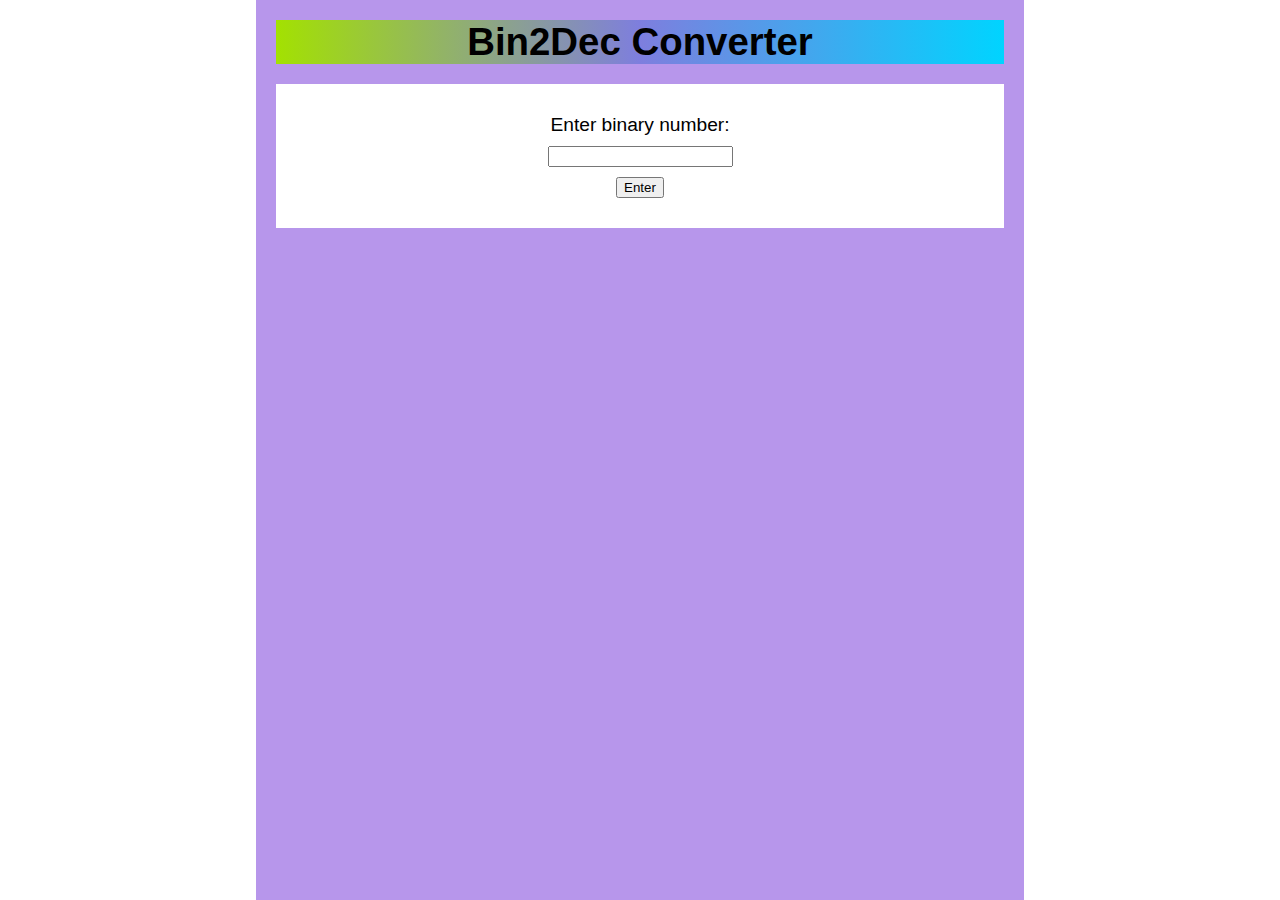
<file: bin2dec/index.html>
<!DOCTYPE html>
<html lang="en">
<head>
  <meta charset="UTF-8">
  <meta name="viewport" content="width=device-width, initial-scale=1.0">
  <meta http-equiv="X-UA-Compatible" content="ie=edge">
  <link rel="stylesheet" href="CSS/styles.css">
  <title>Practice</title>
  
</head>
<body>
  <div class="main-container">
    <h1>Bin2Dec Converter</h1>
    <div class="container">
      <main>
        <label for="binInput">Enter binary number: </label>
        <input type="text" id="binInput">
        <button>Enter</button>
        <p><span class="output"></span></p>
      </main>
    </div>
  </div>
  <script src="index.js"></script>
</body>
</html>
</file>
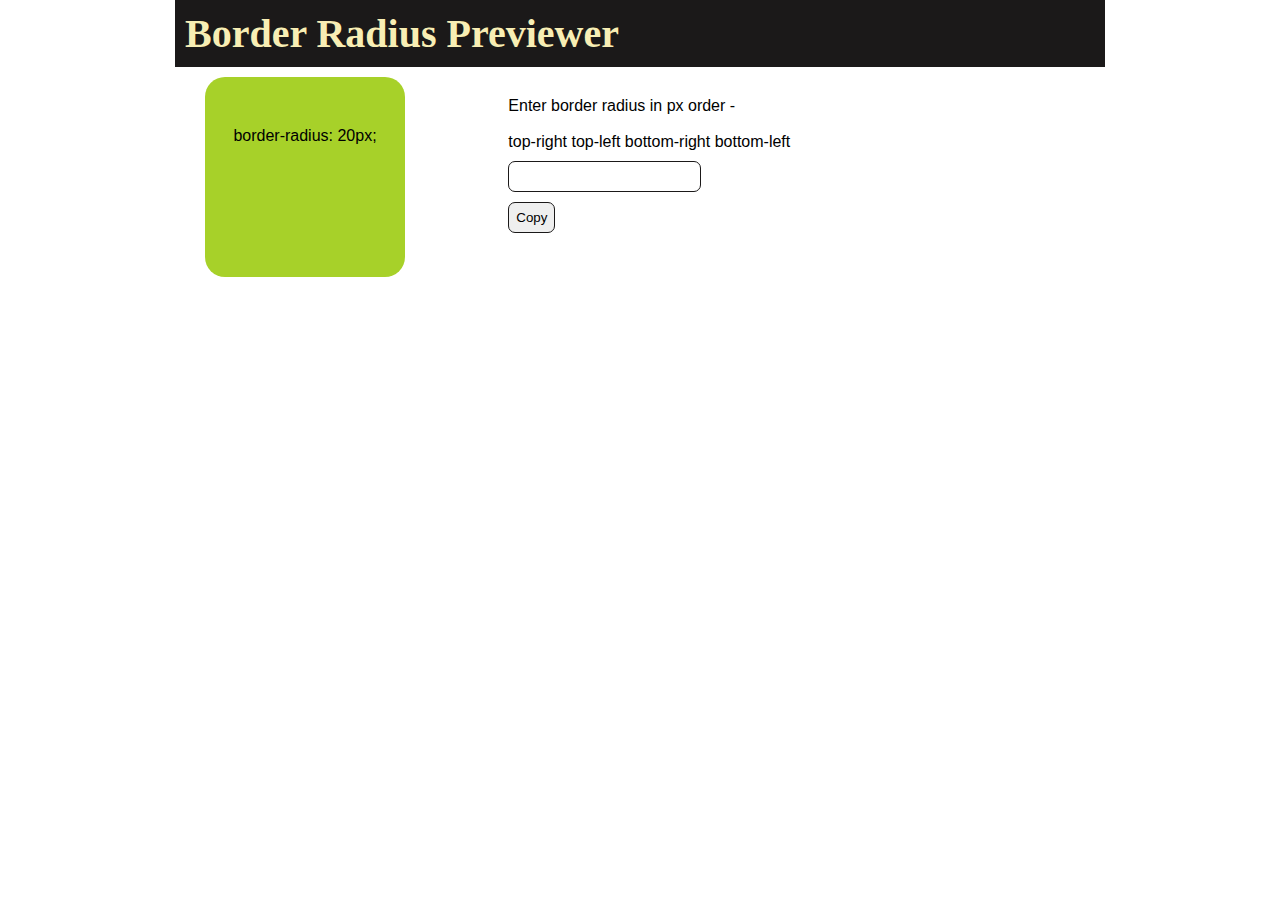
<file: border-radius/index.html>
<!DOCTYPE html>
<html lang="en">
<head>
  <meta charset="UTF-8">
  <meta name="viewport" content="width=device-width, initial-scale=1.0, maximum-scale=1, user-scalable=0">
  <meta http-equiv="X-UA-Compatible" content="ie=edge">
  <link rel="stylesheet" href="CSS/styles.css">
  <title>Border-radius Previewer</title>
</head>
<body>
  <div class="container">
    <h1>Border Radius Previewer</h1>
    <div class="container-mini">
      <div class="rect" style="border-radius: 20px;"><span class="output"></span class="output"></div>
      <div class="radius-input">
        <label for="radius">Enter border radius in px order -<br><br> top-right top-left bottom-right bottom-left </label>
        <input type="text" id="radius">
        <button>Copy</button>
      </div>
    </div>
  </div>
  <script src="index.js"></script>
</body>
</html>
</file>
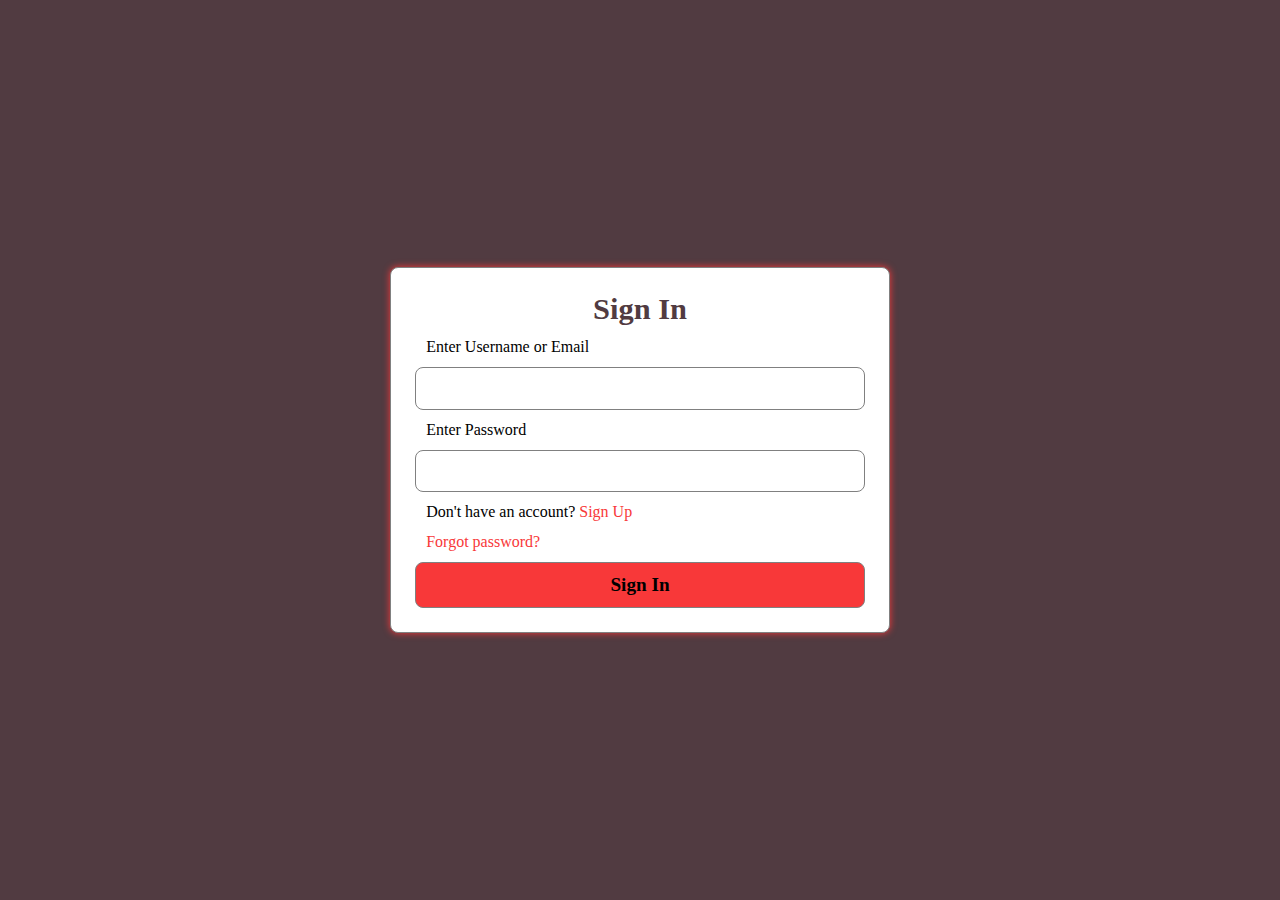
<file: signinpage/index.html>
<!DOCTYPE html>
<html lang="en">
<head>
  <meta charset="UTF-8">
  <meta name="viewport" content="width=device-width, initial-scale=1.0">
  <meta http-equiv="X-UA-Compatible" content="ie=edge">
  <link rel="stylesheet" href="CSS/styles.css">
  <title>Sign-In</title>
  
</head>
<body> 
  <form>
  <p>Sign In</p> 
   
   <label for="username">Enter Username or Email</label> 
   <input type="text" id="username" name="username" required=""> 
   
   <label for="password">Enter Password</label> 
   <input type="password" id="password" name="password" required=""> 
   
   <p>Don't have an account? <a href="signup.html">Sign Up</a></p> 
   <p><a href="#">Forgot password?</a></p> 
   
   <input type="submit" class="button" value="Sign In"> 
  </form>
</body>
</html>
</file>
<file: bin2dec/CSS/styles.css>
* {
  margin: 0;
  box-sizing: border-box;
  font-family: Verdana, Geneva, Tahoma, sans-serif;
}

html, body {
  height: 100%;
}

.main-container {
  min-height: 100%;
  width: 80%;
  margin: 0 auto;
  background-color: #b796eb;
  padding: 20px;
  font-size: larger;
}

h1 {
  margin-bottom: 20px;
  text-align: center;
  background: linear-gradient(90deg,rgba(163.197,225,1)0%,rgba(126,126,222,1)50%,rgba(0,212,255,1)100%);
}

.container {
  display: flex;
  justify-content: center;
  align-items: center;
  background-color: #fff;
}

main {
  text-align: center;
  padding: 20px;
}
label, input, button {
  display: block;
  margin: 10px auto;
}

@media (min-width:768px) {
  .main-container {
    width: 60%;
  }
}
</file>
<file: border-radius/CSS/styles.css>
*{
  margin: 0;
  padding: 0;
  box-sizing: border-box;
  font-family: 'Segoe UI', Tahoma, Geneva, Verdana, sans-serif;
}

body {
  width: 100%;
  height: 100vh;

}

.container {
  width: 90%;
  min-height: 100%;
  padding: 0 15px;
  margin: 0 auto;
}
input, label, button {
  display: block;
  margin: 10px;
}
input, button {
  padding: 7px;
  border-radius: 7px;
  border: 1px solid #1b1919;
  outline: none;
}
h1 {
  background-color: #1b1919;
  color: #f8eeb4;
  font-family: cursive;
  font-size: 1.2rem;
}
h1, .radius-input{
  padding: 10px;
}
.rect{
  height: 200px;
  width: 200px;
  margin-left: 20px;
  background-color: #a7d129;
  text-align: center;
}

.output{
  position: relative;
  top: 50px;
}


@media (min-width: 768px) {
  .container {
    width: 75%;
  }
  h1 {
    font-size: 2.5rem;
  }
  .container-mini {
    display: grid;
    grid-template-columns: 1fr 2fr;
    padding: 10px;
  }
  
}
</file>
<file: signinpage/CSS/styles.css>
* {
  margin: 0;
  padding: 0;
  box-sizing: border-box;
  font-family: Verdana;
}

html, body {
  height: 100%;
}

body {
  background-color: #513b41;
  display: flex;
  justify-content: center;
  align-items: center;
}

form {
  width: 90%;
  padding: 1.5rem;
  background-color: #fff;
}

form, input, .button {
  border: 1px solid grey;
  border-radius: 8px;
}

form, input:hover {
  box-shadow: 0 0 7px #f83839;
}

label, input {
  display: block;
  padding: .7rem;
}

input {
  font-size: 1rem;
}

input, .button {
  width: 100%;
  outline: none;
}

p:first-child {
  text-align: center;
  font-size: 1.9rem;
  font-weight: bolder;
  color: #513b41;
}

input + p, p + p {
  padding: .7rem 0 0 .7rem;
}
 
p + p {
  padding-bottom: .7rem;
}

p a {
  text-decoration: none;
  color: #f83839;
  text-align: center;
}

p a:hover {
  color: #7fe5f0;
}

.button {
  background-color: #f83839;
  text-align: center;
  padding: .7rem;
  font-size: 1.2rem;
  font-weight: bold;
}

/*********************
media queries
*********************/

@media (min-width:600px) {
    form {
        width: 500px;
    }
}
</file>
